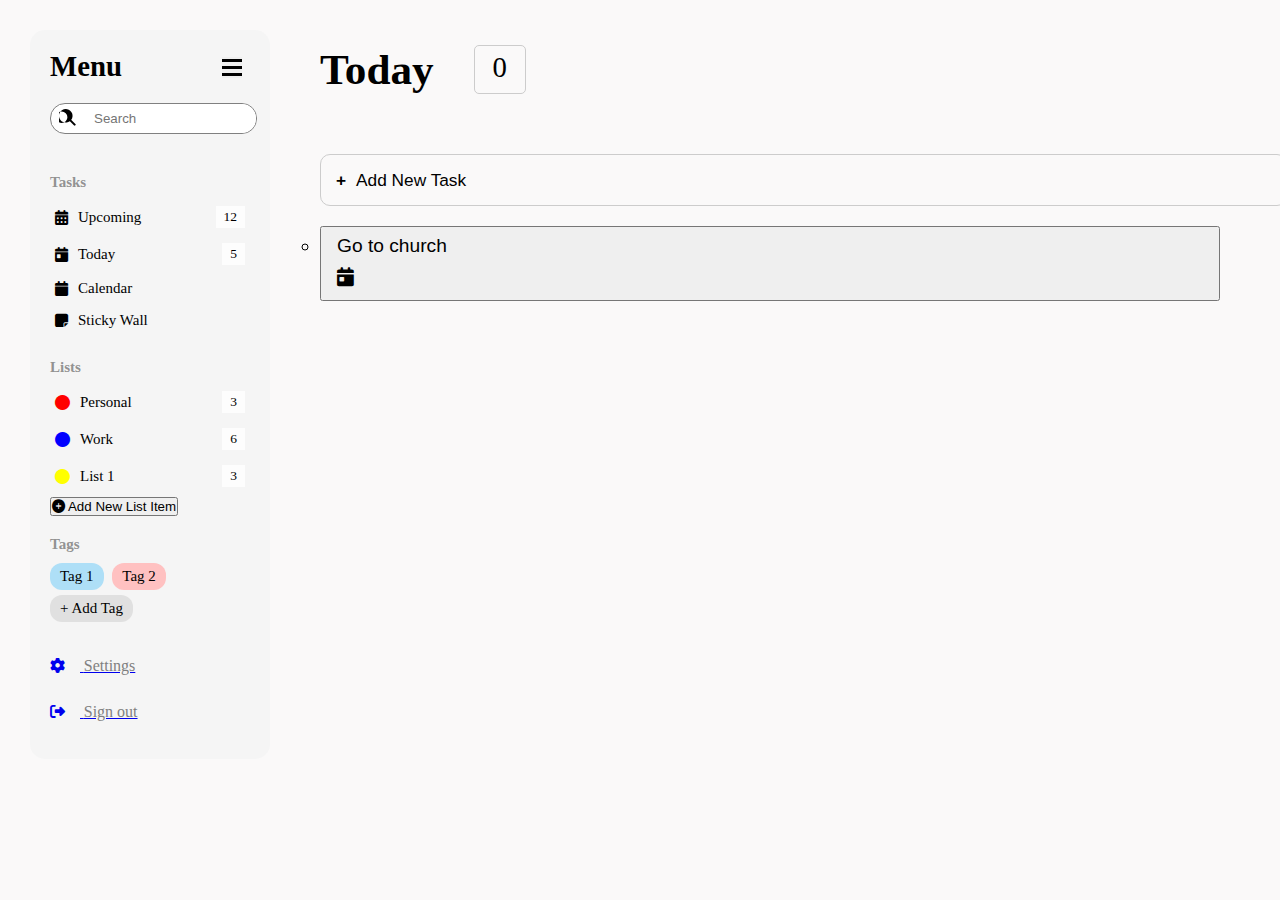
<file: main.html>
<!DOCTYPE html>
<html lang="en">
<head>
    <meta charset="UTF-8">
    <meta name="viewport" content="width=device-width, initial-scale=1.0">
    <title>Document</title>
    <link rel="stylesheet" href="styles.css">
    <link rel="stylesheet" href="https://cdnjs.cloudflare.com/ajax/libs/font-awesome/6.0.0-beta3/css/all.min.css">
    <link rel="stylesheet" href="https://cdnjs.cloudflare.com/ajax/libs/font-awesome/6.1.1/css/all.min.css">
</head>
<body class="main-body">
    <div class="to-do">
        <div class="first" id="slideDiv">
            <div class="first-main">
                <h2>Menu</h2>
                <div class="hamburger-container">
                    <button onclick="
                        const slideDiv = document.getElementById('slideDiv');
                        slideDiv.classList.toggle('hidden');
                    " class="hamburger-btn" id="slideButton">
                        <div class="hamburger"></div>
                        <div class="hamburger"></div>
                        <div class="hamburger"></div>
                    </button>
                </div>
            </div>

            <form class="search" action="">
                <input type="text" name="search-bar" class="search-bar" placeholder="Search">
                <button class="search-btn">
                    <svg xmlns="http://www.w3.org/2000/svg" viewBox="0 0 24 24" class="search-icon">
                        <path d="M11.742 10.344a6.5 6.5 0 1 0-1.397 1.398h-.001c.03.04.062.078.098.115l3.85 3.85a1 1 0 0 0 1.415-1.414l-3.85-3.85a1.007 1.007 0 0 0-.115-.1zm-5.292 1.397a5.5 5.5 0 1 1 0-7.778 5.5 5.5 0 0 1 0 7.778z"/>
                    </svg>
                </button>
            </form>

            <div class="content">
                <div class="task-sct" id="task-sct">
                    <h3>Tasks</h3>
                    <ul class="menu">
                        <li><i class="fas fa-calendar-alt"></i> Upcoming <span class="badge">12</span></li>
                        <li><i class="fas fa-calendar-day"></i> Today <span class="badge">5</span></li>
                        <li><i class="fas fa-calendar"></i> Calendar</li>
                        <li><i class="fas fa-sticky-note"></i> Sticky Wall</li>
                    </ul>
                </div>

                <div class="lists">
                    <h3>Lists</h3>
                    <ul>
                        <li><i class="fas fa-circle" style="color: red;"></i> Personal <span class="badge">3</span></li>
                        <li><i class="fas fa-circle" style="color: blue;"></i> Work <span class="badge">6</span></li>
                        <li><i class="fas fa-circle" style="color: yellow;"></i> List 1 <span class="badge">3</span></li>
                        <button id="addItemButton"><i class="fas fa-plus-circle"></i> Add New List Item</button>
                    </ul>
                </div>

                <div class="tags">
                    <h3>Tags</h3>
                    <ul>
                        <li class="tag" style="background-color: #AEDFF7;">Tag 1</li>
                        <li class="tag" style="background-color: #FFC1C1;">Tag 2</li>
                        <li class="tag add-tag">+ Add Tag</li>
                    </ul>
                </div>

                <div class="end">
                    <ul class="menu">
                        <li class="menu-item">
                            <a href="index.html">
                            <i class="fas fa-cog menu-icon"></i>
                            <span class="menu-text">Settings</span></a>
                        </li>
                        <li class="menu-item">
                            <a href="index.html">
                            <i class="fas fa-sign-out-alt menu-icon"></i>
                            <span class="menu-text">Sign out</span></a>
                        </li>
                    </ul>
                </div>
            </div>
        </div>

        <div class="" id="second-area">
            <div class="top">
                <h2>Today</h2>
                <div class="display-list-num">
                   0
                </div>
            </div>

            <div class="button-area">
                <button onclick="toggleSections()">
                    <p>+</p>
                    Add New Task
                </button>
            </div>

            <div class="the-tasks">
                <ul class="task-list" id="taskList">
                    <li class="list-num">
                        <button class="task-item">
                            <div class="inside-task">
                                <p>Go to church</p>
                                <div class="extras">
                                    <ul>
                                        <li class="date-sct"><i class="fas fa-calendar-day"></i></li>
                                        <li class="subtasks-sct"></li>
                                        <li class="list-type"></li>
                                    </ul>
                                </div>
                            </div>
                        </button>
                    </li>
                </ul>
            </div>
        </div>

        <div class="" id="third-area">
            <div class="top">
                <h3>Add New Task</h3>
                <button class="remove-Btn" onclick="
                    const thirdSec = document.getElementById('third-area');
                    const secondSec = document.getElementById('second-area');
                    thirdSec.className = '';
                    secondSec.className = '';
                "><p>X</p></button>
            </div>

            <form id="taskForm">
                <div class="inputTask">
                    <input type="text" name="mainTask" id="maintask" placeholder="Enter The Task Name here." required>
                    <input type="text" name="taskDescription" id="taskDescription" placeholder="Describe your Task.">
                    <input type="date" name="taskDate" id="taskDate">
                </div>
                <button type="submit">Add Task</button>
            </form>
        </div>
    </div>

    <script src="script.js"></script>
</body>
</html>
</file>
<file: styles.css>
*{
    padding: 0;
    margin: 0;
}

body{
    font-size: 1.5em;
    background-color: black;
    font-family: 'Times New Roman', Times, serif;
}

header{
    background-color: whitesmoke;
    text-align: center;
    margin-top: 20px;
    
    @media (max-width: 768px) {
        display: block;
        width: 100vw;
    }

    h1{
        color: black;

        @media (max-width: 768px) {
            font-size: 1.3em;
        }
    }
}

.major{
    display: flex;
    flex-direction: row;
    margin: 40px 60px;
    gap: 50px;
    background-color: whitesmoke;
    padding-left: 30px;
    padding-top: 30px;
    padding-bottom: 30px;
    padding-right: 30px;
    border: 5px solid rgba(245, 245, 245, 0.356);
    border-radius: 15px;

    @media (max-width: 768px) {
        flex-direction: column;
        margin: 10px;
        padding: 10px;
        margin-top: 20px;
        margin-bottom: 20px;
    }

    
    .left-side{
        flex: 1;
        position: relative;

        h2{
            position: absolute;
            color: white;
            top: 30px;
            left: 30px;
        }

        img{
            height: 600px;
            width: 550px;
            border-radius: 15px;

            @media (max-width: 768px) {
                width: 360px;
            }
        }
    }

    .right-side{
        flex: 1;
        flex-direction: column;
        align-content: center;
        justify-content: center;

        @media (max-width: 768px) {
            text-align: center;
        }

        h2{
            color: black;
            /* letter-spacing: 1px;
            word-spacing: 3px; */
            font-size: 1.9em;
        }

        p{
            color: rgba(20, 20, 20, 0.884);
            margin-top: 20px;
            margin-bottom: 20px;
        }

        .button-area{
            display: flex;
            flex-direction: column;

            .sign-up-btn-index{
                background-color: rgb(255, 217, 0);
                border: none;
                width: 100%;
                height: 50px;
                border-radius: 10px;
                margin-top: 10px;
                font-size: 0.8em;
                font-weight: 600;
                

                &:hover, &:focus{
                    font-weight: 800;
                    background-color: rgb(255, 196, 0);
                    /* transition: ease 0.5s; */
                }
            }

            .sign-in-btn{
                text-align: center;
                color: black;
                font-size: 0.8em;
                font-weight: 200;
                margin-top: 20px;
                text-decoration: none;

                &:hover, &:focus{
                    font-weight: 800;
                }
            }

        }

        .sign-in-form{
            display: flex;
            flex-direction: column;
            gap: 20px;
            margin-top: 30px;
            margin-bottom: 10px;
            max-width: 500px;
    
            input{
                height: 20px;
                padding: 10px;
                border: 1px solid rgba(0, 0, 0, 0.212);
                border-radius: 10px;
                background-color: whitesmoke;
                
            }
    
            button{
                height: 40px;
                /* padding: 10px; */
                border: none;
                border-radius: 10px;
                background-color: rgb(255, 217, 0);
                font-size: 0.8em;
                font-weight: 600;
                    
    
                &:hover, &:focus{
                    font-weight: 800;
                    background-color: rgb(255, 196, 0);
                    /* transition: ease 0.5s; */
                }
            }
        }

        .or{
            display: flex;
            flex-direction: row;
            align-items: center;
            justify-content: center;
            gap: 10px;
            max-width: 500px;

            hr{
                width: 200px;
                height: 1px;
            }

            p{
                color: rgba(0, 0, 0, 0.582);
            }
        }

        .extra-btn{
            display: flex;
            flex-direction: row;
            gap: 10px;
            width: 500px;
            align-items: center;
            justify-content: center;

            .extra-btn-btn{
                height: 40px;
                width: auto;
                padding-left: 90px;
                padding-right: 90px;
                font-weight: 800;
                border-radius: 10px;
                border: none;
                background-color: rgb(214, 212, 212);

                &:hover, &:focus{
                    background-color: rgba(214, 212, 212, 0.767);
                }
            }
        }

        .sign-up-btn{
            width: 500px;
            margin-top: 20px;
            text-align: center;
            display: flex;
            flex-direction: column;
            gap: 20px;
            
            a{
                text-decoration: none;
                color: black;
                font-weight: 500;
                font-size: 0.9em;

                &:hover, &:focus{
                    font-weight: 600;
                }
            }
        }
    }
}


.main-body{
    background-color: rgb(250, 249, 249)
}

.to-do{
    background-color: rgb(250, 249, 249);
    display: flex;
    flex-direction: row;
    margin: 30px;
    border-radius: 15px;
    font-size: 0.8em;

    .first{
        display: flex;
        flex-direction: column;
        padding: 20px;
        width: 200px;
        border-radius: 15px;
        margin-right: 50px;
        transition: transform 0.5s ease;
        background-color: whitesmoke;

        .first-main{
            font-weight: 600;
            margin-bottom: 20px;
            display: flex;
            flex-direction: row;
            align-content: center;
            gap: 100px;

            .hamburger-container{
                margin-top: 7px;
                transition: transform 0.5s ease;

                .hamburger-btn{
                    display: flex;
                    flex-direction: column;
                    border: none;
                    cursor: pointer;
                    
                    .hamburger {
                        width: 20px;
                        height: 3px;
                        background-color: black;
                        margin: 2px 0;
                  }

                }
            }
        }

        .search {
            padding-left: 5px;
            width: 200px;
            display: flex;
            flex-direction: row-reverse;
            margin-bottom: 40px;
            border: 1px solid gray;
            border-radius: 15px;
            background-color: white;
            justify-content: left;
            position: relative;
        }
        
        .search-bar {
            margin-left: 3px;
            border: none;
            border-radius: 15px;
            padding: 7px 7px;
            width: 155px;
            background-color: white;
        }
        
        .search-bar:hover,
        .search-bar:focus {
            border: none;
            outline: none;
        }
        
        .search-btn {
            height: 20px;
            width: 25px;
            cursor: pointer;
            border: none;
            background-color: white;
            display: flex;
            align-items: center;
            justify-content: center;
            margin-top: 7px;
            margin-left: 3px;
        }
        
        .search-icon {
            height: 25px;
            width: 25px;
        }
        
        .content{
            display: flex;
            flex-direction: column;
            gap: 20px;
            font-size: 15px;

            .task-sct{
                display: flex;
                flex-direction: column;
            }

            h3{
                margin-bottom: 10px;
                justify-self: left;
                font-size: 15px;
                font-weight: 600;
                color: rgba(128, 128, 128, 0.856);
            }

            .menu, .lists ul, .tags ul {
                list-style-type: none;
                padding: 0;
                margin: 0;
            }

            .menu li, .lists ul li, .tags ul li {
                display: flex;
                align-items: center;
                padding: 5px;
                border-radius: 5px;
                margin-bottom: 5px;
                cursor: pointer;
                transition: background-color 0.1s;
            }
            
            .menu li:hover, .lists ul li:hover, .tags ul li:hover {
                background-color: #bdb9b9;

                .badge{
                    background-color: white;
                }
            }
            
            .menu li i, .lists ul li i {
                margin-right: 10px;
            }
            
            .badge {
                background-color: rgba(255, 255, 255, 0.781);
                border-radius: 0px;
                padding: 3px 8px;
                font-size: 0.9em;
                margin-left: auto;

                &:hover, &:focus{
                    background-color: white;
                }
            }
            
            .tags .tag {
                display: inline-block;
                padding: 5px 10px;
                border-radius: 12px;
                margin-right: 5px;
                margin-bottom: 5px;
            }
            
            .tags .add-tag {
                background-color: #e0e0e0;
                cursor: pointer;
            }

            .end{
                .menu {
                    list-style-type: none;
                    padding: 0;
                    margin: 0;
                }
                
                .menu-item {
                    display: flex;
                    align-items: center;
                    padding: 10px 0;
                    cursor: pointer;
                }
                
                .menu-icon {
                    width: 20px;
                    height: 20px;
                    margin-right: 10px;
                }
                
                .menu-text {
                    font-size: 16px;
                    color: gray;
                }
                
            }
        }

        
    }

    #second-area{
        display: flex;
        flex-direction: column;
        gap: 20px;
        transition: all 0.5s ease;

        .top{
            display: flex;
            flex-direction: row;
            gap: 40px;
            font-size: 1.5em;
            margin-top: 15px;
            margin-bottom: 40px;

            .display-list-num{
                border: 1px solid rgb(204, 204, 204);
                border-radius: 5px;
                width: 40px;
                height: auto;
                text-align: center;
                padding: 5px;
            }
        }

        .button-area{
            border: 1px solid rgb(204, 204, 204);
            width: 935px;
            height: 20px;
            border-radius: 10px;
            font-size: 1.5em;
            padding: 15px;

            button{
                display: flex;
                flex-direction: row;
                gap: 10px;
                border: none;
                cursor: pointer;
                font-size: 0.6em;
                background-color: rgb(250, 249, 249);
                font-weight: 400;

                p{
                    font-weight: 600;
                }
                

                &:hover, &:focus{
                    font-weight: 600;
                }
            }
        }

        .the-tasks{
            display: flex;
            flex-direction: column-reverse;
            gap: 10px;

            .task-list{
                list-style-type: circle;

                .list-num{
                    
                    .task-item{
                        text-align: left;
                        width: 900px;
                        height: 75px;
                        margin-bottom: 10px;
                        padding-left: 15px;
                        font-size: 1em;
                        display: flex;
                        flex-direction: column;

                        ul{
                            display: flex;
                            flex-direction: row;
                            
                            li{
                                list-style-type: none;
                            }

                        }

                        .inside-task{
                            margin-top: 7px;
                            display: flex;
                            flex-direction: column;
                            gap: 10px;

                            .extras{
                                display: flex;
                                flex-direction: row;
                                gap: 20px;

                                ul{
                                    list-style-type: none;
                                }

                            }
                        } 
                    }
                }

                
            }
        }
    }

    #second-area.shrunk{
        display: flex;
        flex-direction: column;
        gap: 20px;
        justify-content: left;
        max-width: 700px;

        .top{
            display: flex;
            width: 700px;
            flex-direction: row;
            gap: 40px;
            font-size: 1.5em;
            margin-top: 15px;
            margin-bottom: 40px;

            .display-list-num{
                border: 1px solid rgb(204, 204, 204);
                border-radius: 5px;
                width: 40px;
                height: auto;
                text-align: center;
                padding: 5px;
            }
        }

        .button-area{
            border: 1px solid rgb(204, 204, 204);
            width: 600px;
            height: 20px;
            border-radius: 10px;
            font-size: 1.5em;
            padding: 15px;

            button{
                width: 400px;
                display: flex;
                flex-direction: row;
                gap: 10px;
                border: none;
                cursor: pointer;
                font-size: 0.6em;
                background-color: rgb(250, 249, 249);
                font-weight: 400;

                p{
                    font-weight: 600;
                }
                

                &:hover, &:focus{
                    font-weight: 600;
                }
            }
        }

        .the-tasks{
            display: flex;
            flex-direction: column;
            gap: 10px;

            .task-list{
                list-style-type: circle;

                .list-num{
                    
                    .task-item{
                        text-align: left;
                        width: 650px;
                        height: 65px;
                        margin-bottom: 10px;
                        padding-left: 15px;
                        font-size: 0.8em;
                        display: flex;
                        flex-direction: column;

                        ul{
                            display: flex;
                            flex-direction: row;
                            gap: 20px;
                            
                            li{
                                list-style-type: none;
                            }

                        }

                        .inside-task{
                            margin-top: 7px;
                            display: flex;
                            flex-direction: column;
                            

                            .extras{
                                display: flex;
                                flex-direction: row;
                                gap: 30px;

                                ul{
                                    list-style-type: none;
                                }

                            }
                        } 
                    }
                }

                
            }
        }
    }

    #third-area{
        display: none;
        transition: all 0.5s ease;
    }

    #third-area.show{
        display: flex;
        flex-direction: column;
        transition: all 0.5s ease;

        .top{
            display: flex;
            flex-direction: row;
            gap: 80px;
            font-size: 1.3em;

            h3{
                align-self: flex-start;
                
            }

            .remove-Btn{
                align-self: flex-end;
                height: 30px;
                width: 30px;
                margin-bottom: 10px;
                border: none;
                border-radius: 5px;
                cursor: pointer;
                
                P{
                    font-size: 1.5em;
                    font-weight: 600;

                    &:hover, &:focus{
                        font-weight: 800;
                    }
                }

                &:hover, &:focus{
                    font-weight: 800;
                }
            }
        }

        .inputTask{
            display: flex;
            flex-direction: column;
            margin-top: 50px;
            gap: 20px;

            input{
                width: 100%;
                padding: 10px;
                border-radius: 15px;
                box-sizing: border-box;
            }

            #maintask{
                height: 60px;
            }

            #taskDescription{
                height: 120px;
            }
        }
    }
}

.hidden {
    transform: translateX(-120%); 

    .hamburger-container{
        transform: translateX(400%)
    }
}
</file>
